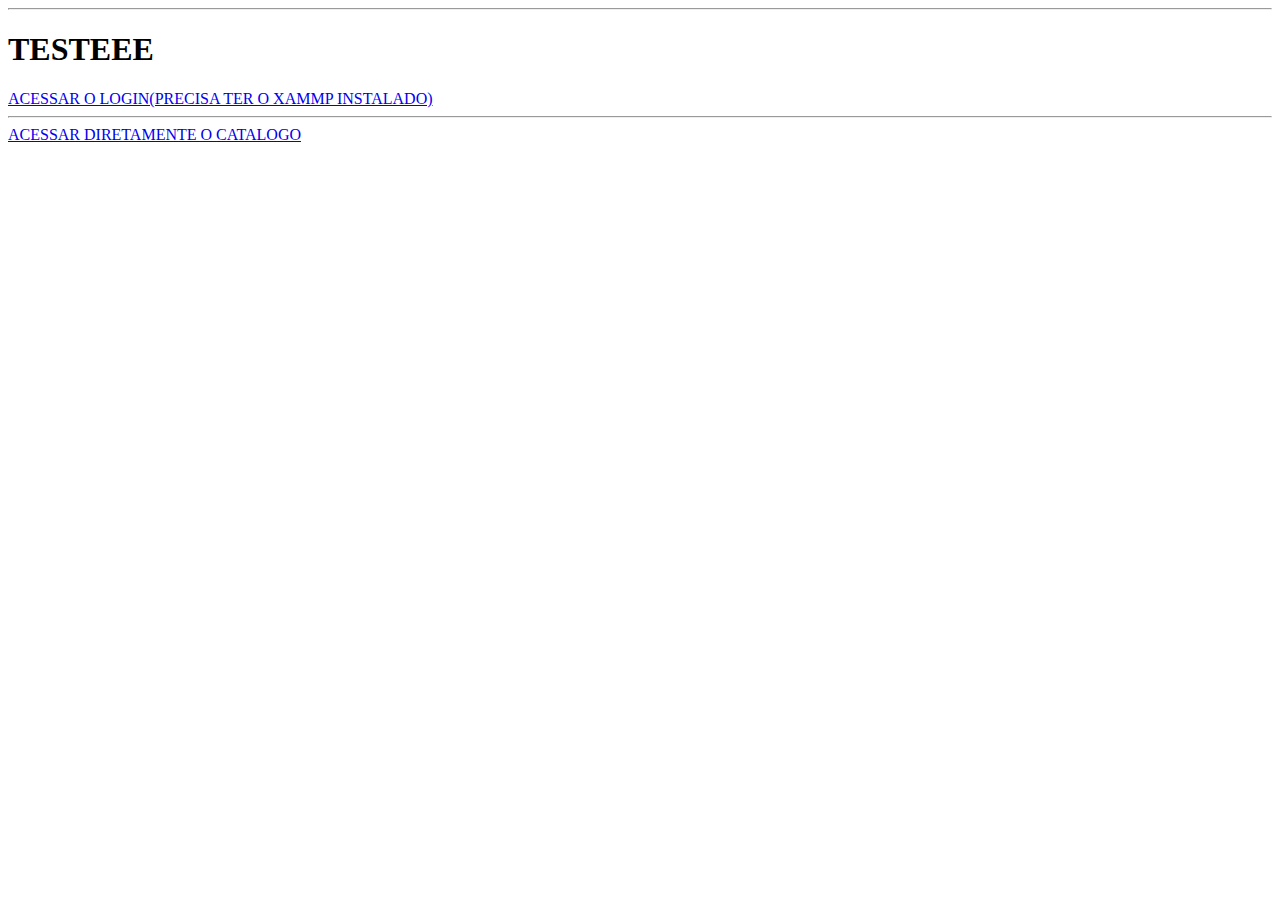
<file: index.html>
<!DOCTYPE html>
<html lang="pt-br">
<head>
    <meta charset="UTF-8">
    <meta name="viewport" content="width=device-width, initial-scale=1.0">
    <title>Menu</title>
</head>
<body>
    <hr>
    <h1>TESTEEE</h1>
<a href="index.php">ACESSAR O LOGIN(PRECISA TER O XAMMP INSTALADO)</a>
<hr>
<a href="html/catalogo.html"> ACESSAR DIRETAMENTE O CATALOGO</a>
</body>
</html>
</file>
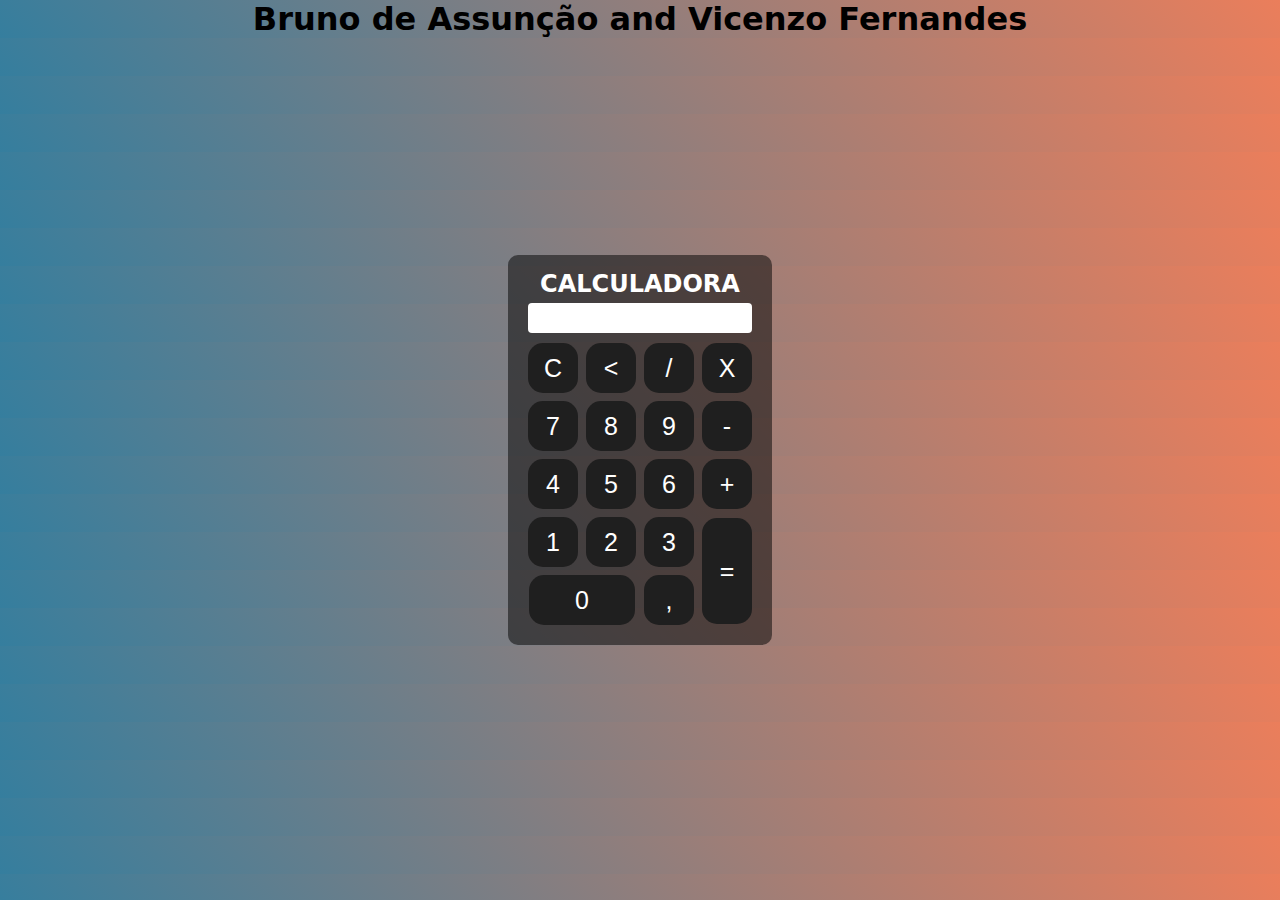
<file: calculadora.html>
<!DOCTYPE html>
<html lang="pt-br">
<head>
    <meta charset="UTF-8">
    <meta name="viewport" content="width=device-width, initial-scale=1.0">
    <title>Calculadora do Bruno</title>
    <link rel="stylesheet" href="style.css">
    <link rel="stylesheet" href="script.js">
    <script src="script.js"></script>
</head>
<body>
    <div class="fundo">
        <h1>Bruno de Assunção and Vicenzo Fernandes</h1>
       <!-- <h1>Isso é um teste pro git</h1> --> 
        <div class="calculadora">
            <h2>CALCULADORA</h2>
        <p id="result"></p>
        <table>
            <tr>
                <td><button class="btn" onclick="limpar()">C</button></td>
                <td><button class="btn" onclick="Volta()"><</button></td>
                <td><button class="btn" onclick="Insert('/')">/</button></td>
                <td><button class="btn" onclick="Insert('x')">X</button></td>
            </tr>
             <tr>
                <td><button class="btn" onclick="Insert('7')">7</button></td>
                <td><button class="btn" onclick="Insert('8')">8</button></td>
                <td><button class="btn" onclick="Insert('9')">9</button></td>
                <td><button class="btn" onclick="Insert('-')">-</button></td>
            </tr>
             <tr>
                <td><button class="btn" onclick="Insert('4')">4</button></td>
                <td><button class="btn" onclick="Insert('5')">5</button></td>
                <td><button class="btn" onclick="Insert('6')">6</button></td>
                <td><button class="btn" onclick="Insert('+')">+</button></td>
            </tr>
             <tr>
                <td><button class="btn" onclick="Insert('1')">1</button></td>
                <td><button class="btn" onclick="Insert('2')">2</button></td>
                <td ><button class="btn" onclick="Insert('3')">3</button></td>
                <td rowspan="2"><button  class="btn" style="height: 106px;" onclick="Calcular()">=</button></td>
            </tr>
             <tr>
                <td colspan="2"><button class="btn" style="width: 106px;" onclick="Insert('0')">0</button></td>
                <td ><button class="btn" onclick="Insert(',')">,</button></td>
            </tr>
        </table>
        </div>
    </div>
</body>
</html>
</file>
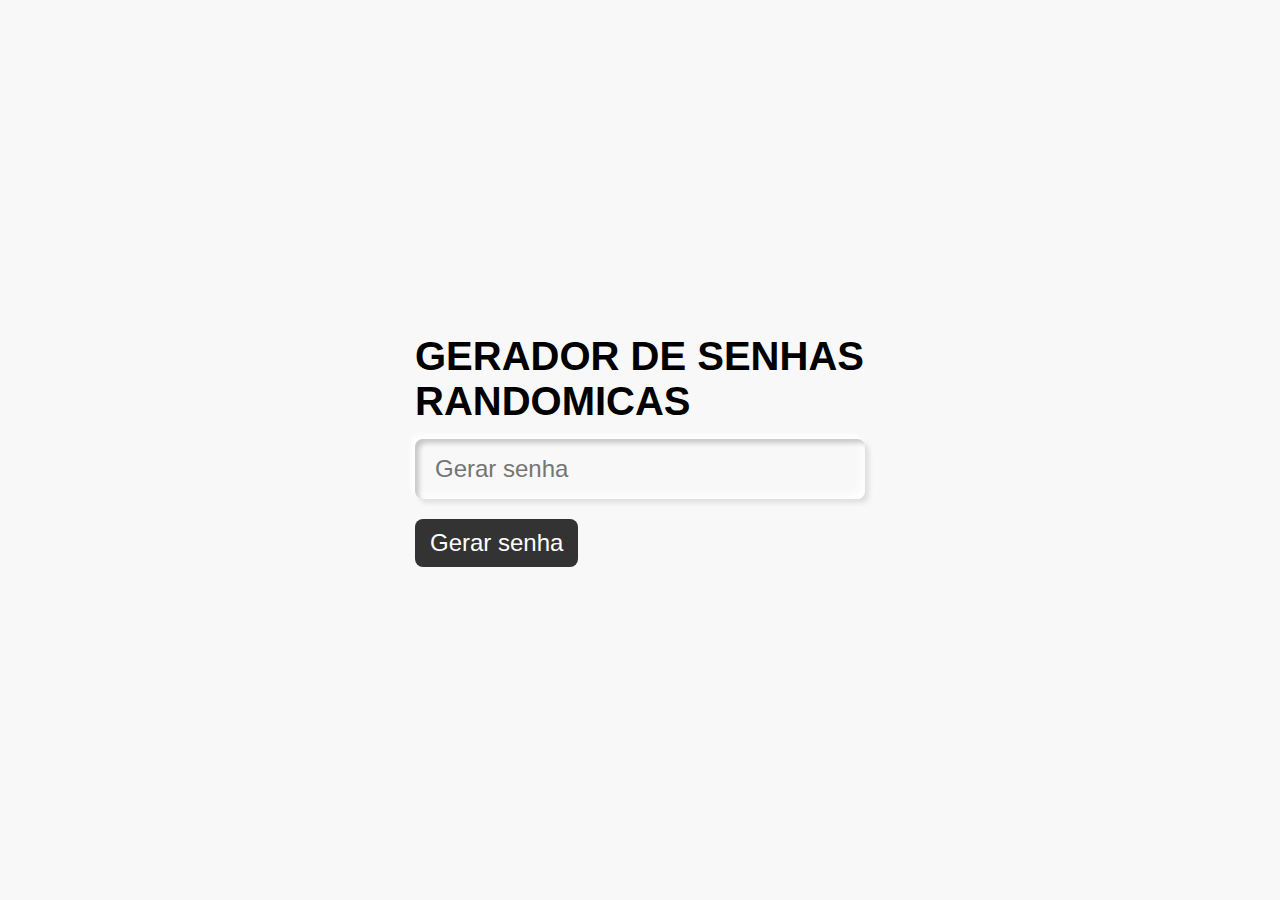
<file: flappy bird so de zoas/flap.html>
<!DOCTYPE html>
<html lang="en">
<head>
    <meta charset="UTF-8">
    <meta name="viewport" content="width=device-width, initial-scale=1.0">
    <title>flap</title>
    <link rel="stylesheet" href="flap.css">
</head>
<body>

  <div class="input-box">

    <h2>Gerador de senhas randomicas</h2>
    <input type="text" placeholder="Gerar senha" id="password" readonly="">
    <div id="btn" onclick="getPassword()">Gerar senha</div>
  </div>
    <!-- <header>
        <h1>Floppy Bird</h1>
        <div class="score-container">
          <div id="bestScore"></div>
          <div id="currentScore"></div>
        </div>
      </header>
    
      <canvas id="canvas" width="431" height="768"></canvas>
    --> <script src="flap.js"></script> 
</body>
</html>
</file>
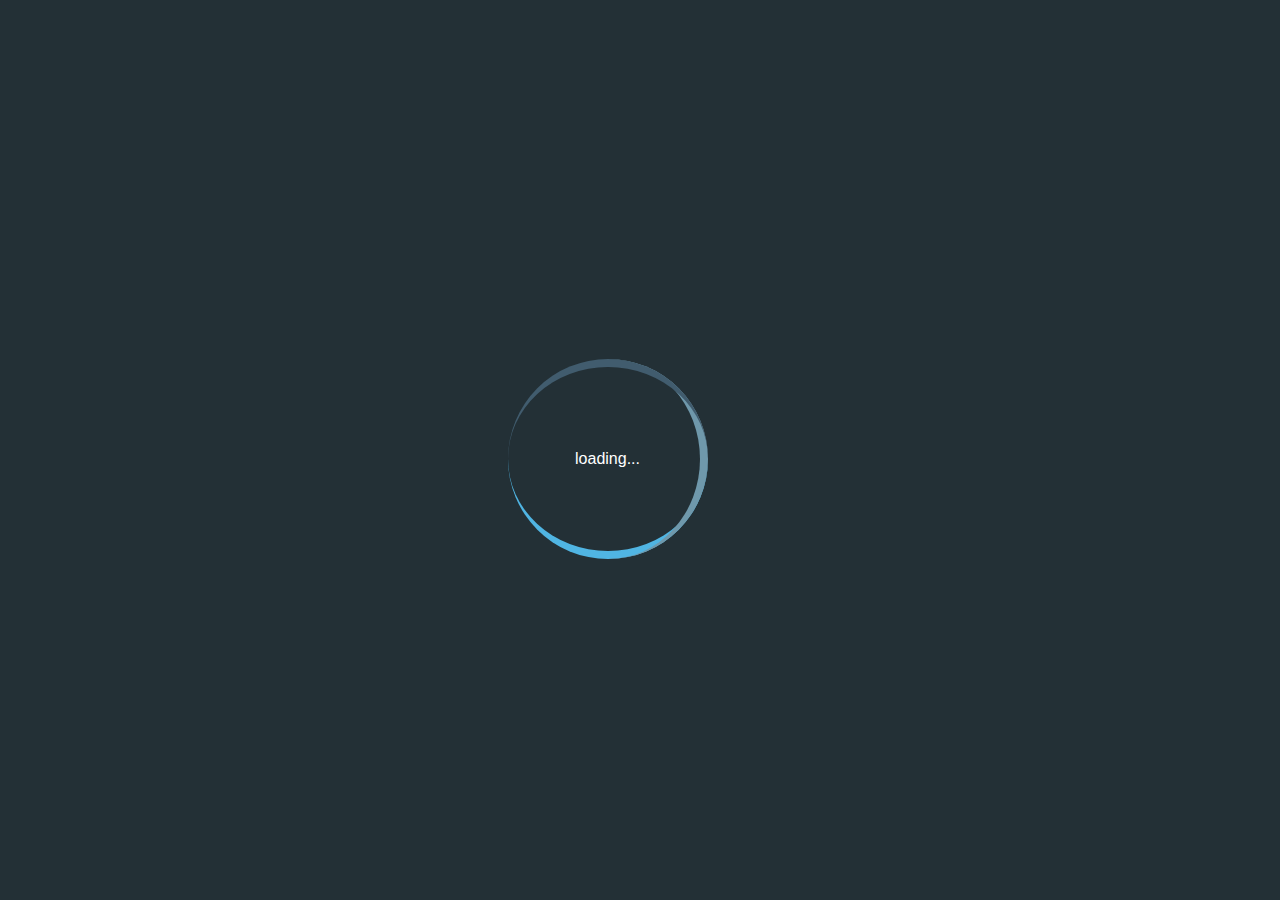
<file: html/bruno.html>
<!DOCTYPE html>
<html lang="pt-br">

<head>
    <meta charset="UTF-8">
    <meta name="viewport" content="width=device-width, initial-scale=1.0">
    <title>Currículo para Portifólio</title>
    <link rel="stylesheet" href="https://cdn.jsdelivr.net/npm/bootstrap-icons@1.10.5/font/bootstrap-icons.css">
    <link rel="stylesheet" href="../css/curriculo_bruno.css">
    <!-- o atributo defer serve para ele carregar o js dos do html -->
    <script src="../javascript/menu-bruno.js" defer></script>
</head>

<body onload="loading();">
    <div class="bloco">
        <div class="ring"></div>
        <div class="ring"></div>
        <div class="ring"></div>
        <span class="loading">loading...</span>
    </div>
    <section id="body">
       
        <header>

            <div class="interface">

                <div class="logo">
                    <a href="#"><img src="../imagens/leao-bonito.png"
                            style="height: 100px; width: 100px;" alt="logo para meu curriculo"></a>
                </div>

                <nav class="menu-desktop">
                    <ul>
                        <li><a href="#Objetivo">Objetivo</a></li>
                        <li><a href="#Habilidade & Competências">Habilidade & Competências</a></li>
                        <li><a href="#Experiência">Experiência</a></li>
                        <li><a href="#hobbys">hobbys</a></li>
                    </ul>

                </nav>



                <div class="btn-contato">
                    <a href="#Contato">
                        <button>Contato</button>
                    </a>
                </div>


                <div class="btn-abrir-menu" id="btn-menu">
                    <i class="bi bi-list"></i>
                </div>


                <div class="menu-mobile" id="menu-mobile">
                    <div class="btn-fechar">
                        <i class="bi bi-x"></i>
                    </div>

                    <nav>
                        <ul>
                            <li><a href="#Objetivo">Objetivo</a></li>
                            <li><a href="#Habilidade & Competências">Habilidade & Competências</a></li>
                            <li><a href="#Experiência">Experiência</a></li>
                            <li><a href="#hobbys">hobbys</a></li>
                            <li><a href="#Contato">Contato</a></li>
                        </ul>

                    </nav>

                </div>

                <div class="overlay-menu" id="overlay-menu">

                </div>

            </div>
        </header>

        <main>
            <section class="topo-do-site">
                <div class="interface">
                    <div class="flex">
                        <div class="txt_topo_site">

                            <h1 class="txt-animado" id="Objetivo">Foco para <span></span></h1>
                            <p>Sou uma pessoa que busca conhecimento e estar buscando experiências
                                que alimentam minham alma, e vejo que com a programação posso me explorar
                                desenvolvendo competências que vão e me fazem muito feliz, por isso eu busco
                                este lugar ao sol.
                            </p>
                            <div class="btn-contato">
                                <a href="#">
                                    <button>Entre em Contato</button>
                                </a>
                            </div>

                        </div>

                        <div class="img_topo_site">
                            <img src="../imagens/capa-do-gau.png" alt="imagem minha">
                        </div>

                    </div>
                </div>

            </section>

            <section class="especialidades">
                <div class="interface">
                    <h2 class="titulo" id="Habilidade & Competências">MINHAS <SPAn>ESPECIALIDADES.</SPAn></h2>
                    <div class="flex">
                        <div class="especialidades-box">
                            <i class="bi bi-code-slash"></i>
                            <h3>Website</h3>
                            <p>
                                Eu escolhi trabalhar com as tecnologias voltadas ao front-end, sendo elas:
                                HTML, CSS, javascript mas também tendo conhecimento e interesse em
                                MySQL e PHP.
                            </p>
                        </div>
                        <div class="especialidades-box">
                            <i class="bi bi-journal-minus"></i>
                            <h3>Criatividade</h3>
                            <p>Uma característica que considero latente em mim, pois me considero, porém
                                essa questão precisa-se criar um ambiente proprício para isso
                                venho me esforçado para manter inspirações no meu dia a dia.
                            </p>
                        </div>
                        <div class="especialidades-box">
                            <i class="bi bi-robot"></i>
                            <h3>IA</h3>
                            <p>Tenho mantido bastante atenção neste tópico nos últimos tempos, pois vejo
                                isso pode ser um grande porta de conhecimento e oportunidades para mim,
                                e gostaria de estar minhas habilidades também nesse ramo.
                            </p>
                        </div>
                        <div class="especialidades-box">
                            <i class="bi bi-alarm"></i>
                            <h3>Disciplina</h3>
                            <p>Tem se feito presente em minha vida uma rotina constante de estudos mesmo com
                                as dificuldade, e estar me fazendo disciplinado me faz melhor, Aprimorando minhas
                                competências para estar competitivo com os profissionais
                                do meu nível. </p>
                        </div>
                    </div>
                </div>

            </section>

            <section class="sobre">
                <div class="interface">
                    <div class="flex">
                        <div class="img-sobre">
                            <img src="..//imagens/Emicida-_Amarelo_-_É_Tudo_Pra_Ontem.jpg" alt="">
                        </div>
                        <div class="txt-sobre">
                            <h2>MUITO PRAZER, <SPan>SOU BRUNO DE ASSUNÇÃO</SPan> </h2>

                            <p>
                                Tenho 20 anos, residente da cidade de vitória no Espírito Santo.
                                Sou uma pessoa que adora conhecer coisas novas e ter novas perspectivas
                                de tudo na vida, sou dedicado naquilo que eu faço e tenho ambições para cumprir,
                                e buscar ser melhor está entre uma delas. Hoje me considero uma pessoa disciplinada
                                em muitas questões em minha vida, e isso me traz uma paz e uma confiança que pra mim são
                                indiscutivelmente importantes para o meu eu profissional.
                            </p>

                            <p>
                                Gostaria de ter a oportunidade de desenvolver minhas
                                habilidades e meus conhecimentos na área de TI,
                                contribuindo não somente no meu crescimento pessoal
                                e profissional, mas também no crescimento da empresa.
                                Venho praticado para a cada projeto aprimorar meus conhecimentos
                                e poder ser capaz de estar em grande projetos e com isso grandes desafios
                                e responsabilidades, porque isso que forma um grande profissional.
                            </p>

                            <div class="btn-social">
                                <a href="https://www.linkedin.com/in/bruno-de-assun%C3%A7%C3%A3o-671269224/"
                                    target="_blank">
                                    <button>
                                        <i class="bi bi-linkedin"></i>
                                    </button>
                                </a>
                                <a href="https://github.com/devBuruke" target="_blank">
                                    <button>
                                        <i class="bi bi-github"></i>
                                    </button>
                                </a>


                            </div>

                        </div>
                    </div>
                </div>
            </section>

            <section class="portifolio">
                <div class="interface">
                    <h2 class="titulo" id="Experiência">MEU <span>PORTIFÓLIO.</span></h2>
                    <div class="flex">
                        <div class="img-port" style="background-image: url(../imagens/templates-exemplo.jpg);">
                            <div class="overlay">
                                Projeto 1
                            </div>
                        </div>
                        <div class="img-port" style="background-image: url(../imagens/template-exemplo2.webp);">
                            <div class="overlay">
                                Projeto 2
                            </div>
                        </div>
                        <div class="img-port" style="background-image: url(../imagens/template-exemplo3.webp);">
                            <div class="overlay">
                                Projeto 3
                            </div>
                        </div>


                    </div>
                </div>
                </div>
            </section>

            <section class="formulario">
                <div class="interface">
                    <h2 class="titulo" id="Contato">FALA <span>COMIGO.</span></h2>

                    <form method="post" action="../php/contato.php">
                        <input name="nome" type="text" placeholder="Seu nome:" required>
                        <input name="email" type="text" placeholder="Seu e-mail:" required>
                        <input name="cel" type="text" placeholder="Seu Celular:">
                        <textarea name="msg" id="" placeholder="Sua Mensagem" required></textarea>
                        <div class="btn-enviar"><input type="submit" value="ENVIAR"></div>
                    </form>

                </div>
            </section>

        </main>


        <Footer>
            <div class="interface">
                <div class="line-footer">
                    <div class="flex">
                        <div class="logo-footer">
                            <img src="../imagens/leao-bonito.png" style="height: 100px; width: 100px;"
                                alt="logo para meu curriculo">
                        </div>
                        <div class="btn-social">
                            <div class="btn-social">
                                <a href="https://www.linkedin.com/in/bruno-de-assun%C3%A7%C3%A3o-671269224/"
                                    target="_blank">
                                    <button>
                                        <i class="bi bi-linkedin"></i>
                                    </button>
                                </a>
                                <a href="https://github.com/devBuruke" target="_blank">
                                    <button>
                                        <i class="bi bi-github"></i>
                                    </button>
                                </a>

                            </div>
                        </div>
                    </div>
                </div>

                <div class="line-footer borda">
                    <p>
                        <i class="bi bi-envelope-at-fill"></i><a
                            href="mailto:brunodeassuncao03@hotmail.com">brunodeassuncao03@hotmail.com</a>
                    </p>
                </div>
            </div>
        </Footer>

    </section>

</body>

</html>
</file>
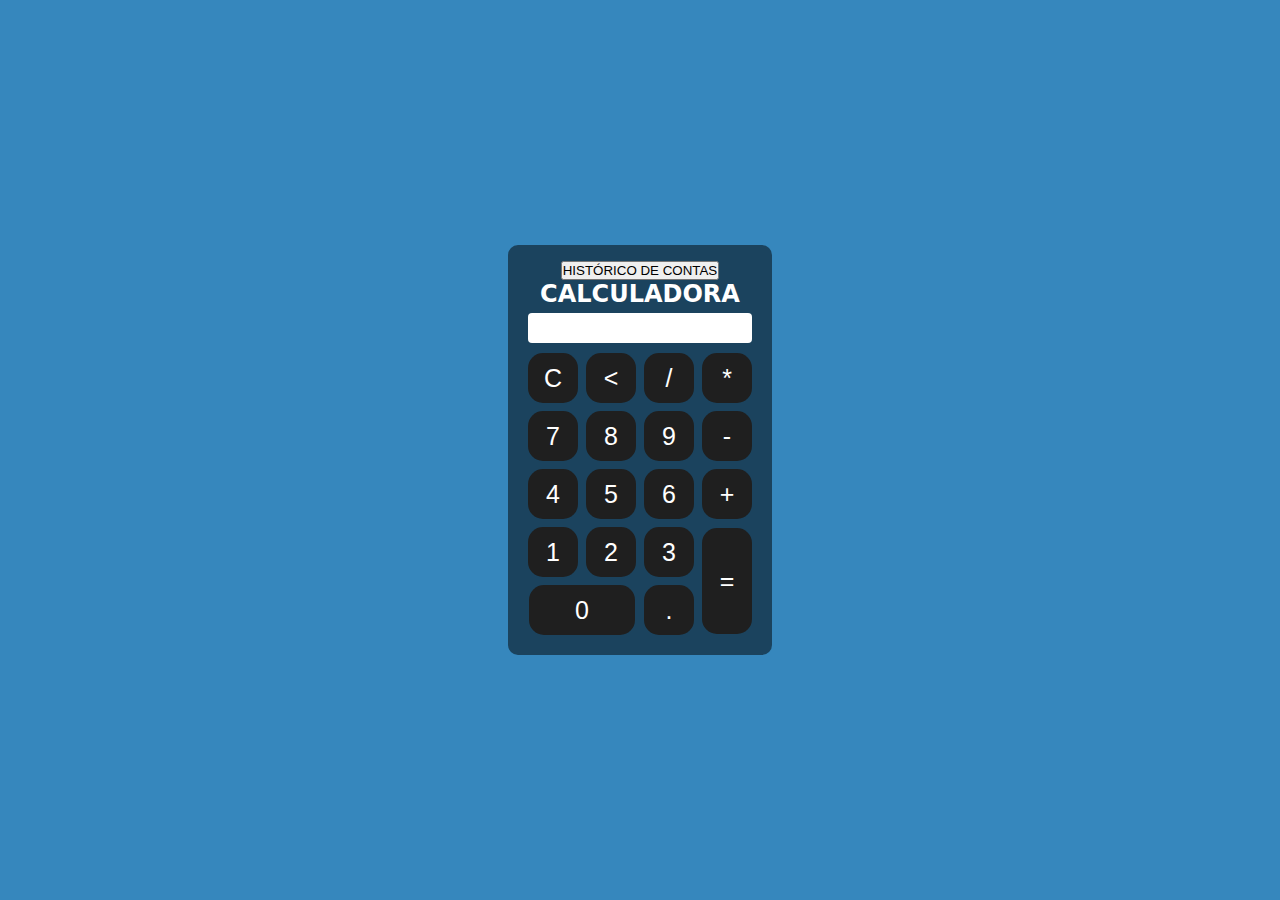
<file: html/calculadora.html>
<!DOCTYPE html>
<html lang="pt-br">
<head>
    <meta charset="UTF-8">
    <meta name="viewport" content="width=device-width, initial-scale=1.0">
    <title>Calculadora do Bruno</title>
    <link rel="stylesheet" href="../css/style.css">
    <link rel="icon" href="../imagens/calculadora.ico">
    <link rel="stylesheet" href="../javascript/script.js">
</head>
<body>
    <div class="fundo">
        <!-- <h1>Bruno de Assunção and Vicenzo Fernandes</h1> -->
       <!-- <h1>Isso é um teste pro git</h1> --> 
        <div class="calculadora">
            <button onclick="Historico()">HISTÓRICO DE CONTAS</button>
            <h2>CALCULADORA</h2>
        <p id="result"></p>
        <table>
            <tr>
                <td><button class="btn" onclick="limpar()">C</button></td>
                <td><button class="btn" onclick="Volta()"><</button></td>
                <td><button class="btn" onclick="Insert('/')">/</button></td>
                <td><button class="btn" onclick="Insert('*')">*</button></td>
            </tr>
             <tr>
                <td><button class="btn" onclick="Insert('7')">7</button></td>
                <td><button class="btn" onclick="Insert('8')">8</button></td>
                <td><button class="btn" onclick="Insert('9')">9</button></td>
                <td><button class="btn" onclick="Insert('-')">-</button></td>
            </tr>
             <tr>
                <td><button class="btn" onclick="Insert('4')">4</button></td>
                <td><button class="btn" onclick="Insert('5')">5</button></td>
                <td><button class="btn" onclick="Insert('6')">6</button></td>
                <td><button class="btn" onclick="Insert('+')">+</button></td>
            </tr>
             <tr>
                <td><button class="btn" onclick="Insert('1')">1</button></td>
                <td><button class="btn" onclick="Insert('2')">2</button></td>
                <td ><button class="btn" onclick="Insert('3')">3</button></td>
                <td rowspan="2"><button  class="btn" style="height: 106px;" onclick="Calcular()" onblur="Historico()">=</button></td>
            </tr>
             <tr>
                <td colspan="2"><button class="btn" style="width: 106px;" onclick="Insert('0')">0</button></td>
                <td ><button class="btn" onclick="Insert('.')">.</button></td>
            </tr>
        </table>
        </div>
        <p id="contas">
            
        </p>
    </div>



<!-- <div class="myCard">
    <div class="innerCard">
        <div class="frontSide">
            <p class="title">HISTÓRICO</p>

        </div>
        <div class="backSide">
            <p class="title">BACK SIDE</p>
        </div>
    </div>
</div> -->


  
    
    <script src="../javascript/script.js"></script>

</body>
</html>
</file>
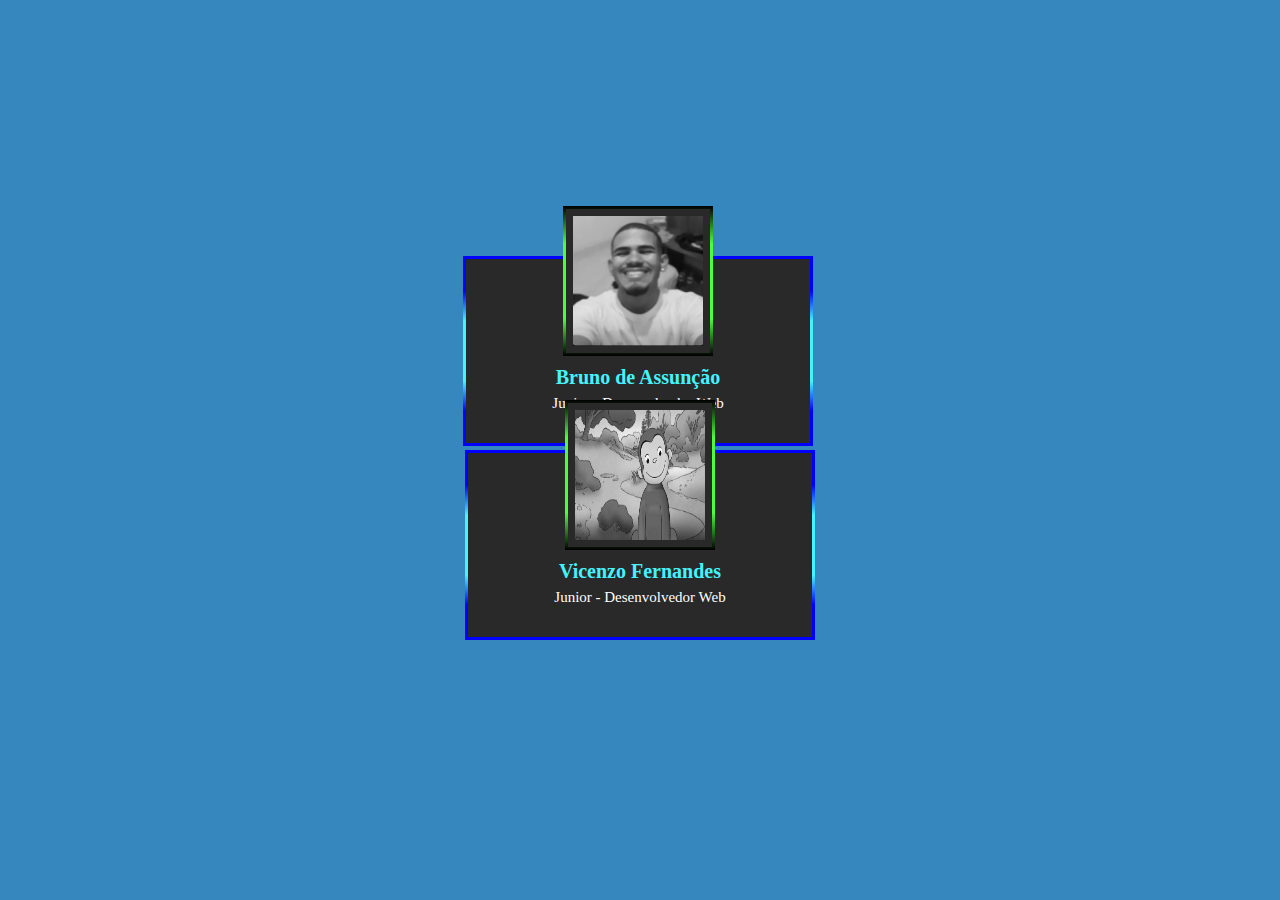
<file: html/catalogo.html>
<!DOCTYPE html>
<html lang="pt-br">

<head>
  <title>Catálogo</title>
  <link rel="stylesheet" href="../css/catalogo.css">
  <meta charset="utf-8">
  <link rel="icon" href="../imagens/icons8-moleskine-50.png">
</head>

<body>


  <div class="container">

<!-- 
    <a href="../html/vicenzo.html">
      <button class="btn-perfil">Vicenzo</button>
    </a>

    <a href="../html/bruno.html">
      <button class="btn-perfil">Bruno</button>
    </a>

    <a href="../html/calculadora.html">
      <button class="btn-perfil">Calculadora</button>
    </a> -->

    
    <div class="card">
      <div class="lines"></div>
      <div class="img-catag">
        <img src="../imagens/Bruno-lindo.jpg" alt="Minha foto">
      </div>
      <div class="descricao">
        <div class="detalhes">
          <h2>Bruno de Assunção <br><span>Junior - Desenvolvedor Web</span></h2>
          <div class="data">
            <h3>3<br><span>Projetos</span></h3>
            <h3>20<br><span>Idade</span></h3>
            <h3>0<br><span>Experiência Comprovada</span></h3>
          </div>
          <div class="acoes">
            <a href="https://github.com/devBuruke" target="_blank">
            <button>Git Hub</button>
            </a>
            <a href="../html/bruno.html">
            <button>Perfil</button>
          </a>
          </div>
        </div>
      </div>
    </div>


    <div class="espaco"></div>
<!-- Vicenzo -->

    <div class="card">
      <div class="lines"></div>
      <div class="img-catag">
        <img src="../imagens/george.jpg" alt="Minha foto">
      </div>
      <div class="descricao">
        <div class="detalhes">
          <h2>Vicenzo Fernandes <br><span>Junior - Desenvolvedor Web</span></h2>
          <div class="data">
            <h3>342 <br><span>Postagens</span></h3>
            <h3>150K <br><span>Seguidores</span></h3>
            <h3>285 <br><span>Seguindo</span></h3>
          </div>
          <div class="acoes">
            <a href="" target="_blank">
              <button>Git Hub</button>
              </a>
              <a href="">
              <button>Perfil</button>
            </a>
          </div>
        </div>
      </div>
    </div>

    <!-- <a href="">
        <button class="spotify">spotify</button>
      </a> -->

  </div>




</body>

</html>
</file>
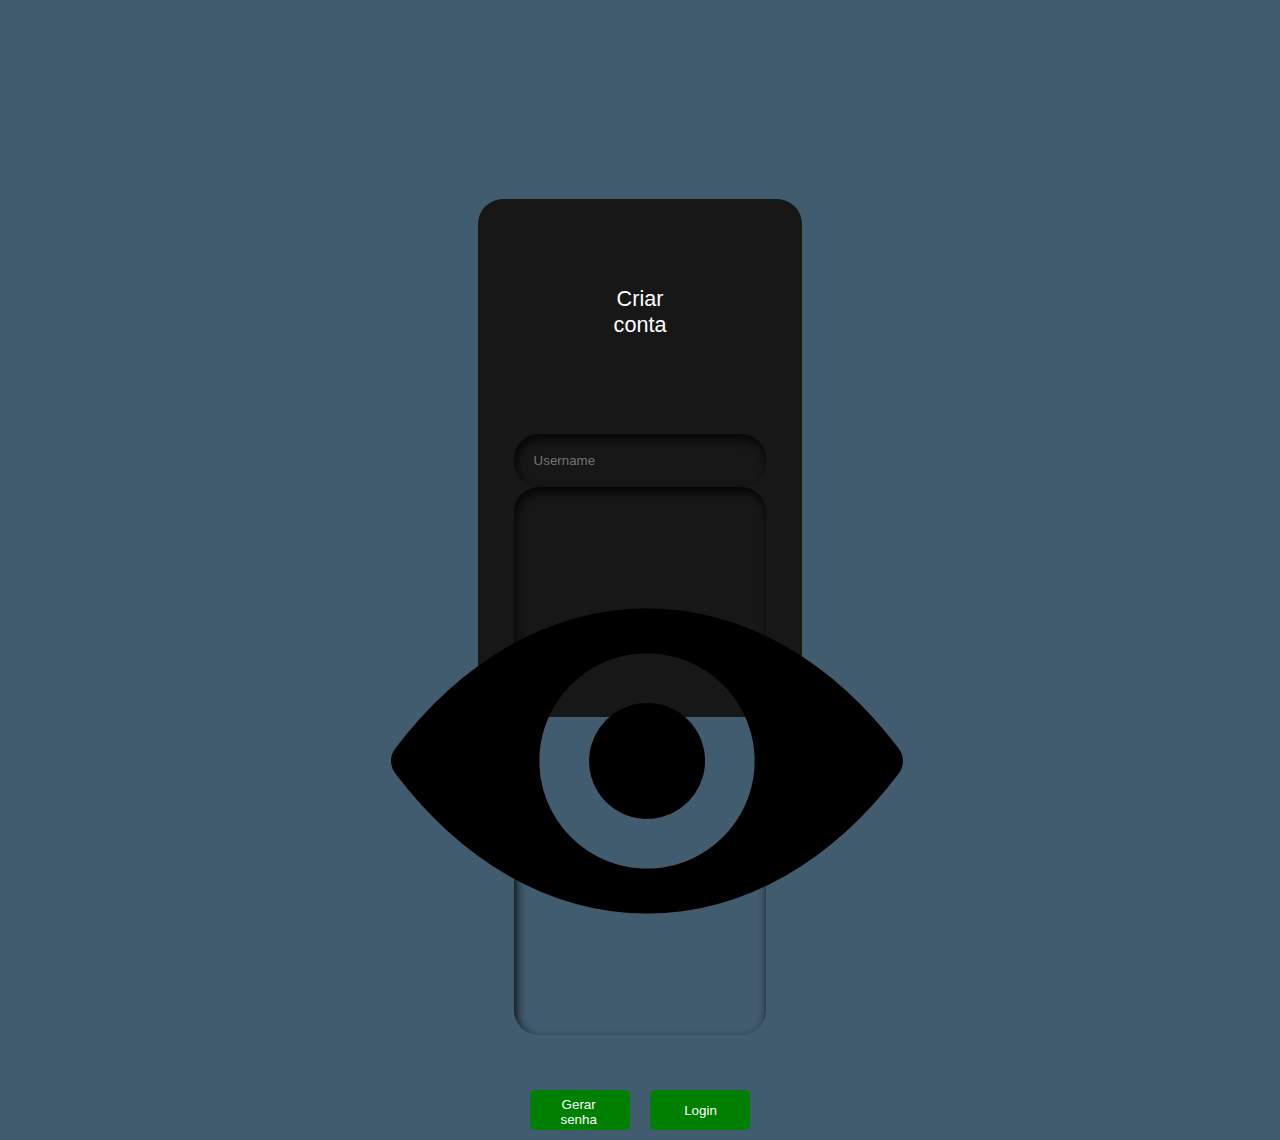
<file: html/criar_login.html>
<!DOCTYPE html>
<html lang="pt-br">
   <head>
      <title>Criar Conta</title>
      <meta charset="utf-8">
      <meta name="viewport" content="width=device-width, initial-scale=1.0">
      <link rel="stylesheet" href="../css/criar_login.css">
      <link rel="icon" href="../imagens/icons8-login-50.png">
   </head>
   <body>

      <div class="form">
         <p id="heading">Criar conta</p>
         <form method="POST" action="../php/processo_cliente.php" enctype="multipart/form-data">
            <input type="hidden" name="type" value="register" required>    
            <div class="field">
               <input autocomplete="off" placeholder="Username" id="login" name="login" class="input-field" type="text" id="" required>
            </div>

            <div class="field">
               <input placeholder="Password"  id="senha" name="senha" class="input-field" type="password" required minlength="6">
               <img src="../imagens/eye.png" class="icon" id="eyeSvg" onclick="eyeClick()" >  
            </div>

            <div class="btn">
               <button id="btn_pass" class="button1" onclick="getPassword()"> Gerar senha</button>
               <a href="../html/catalogo.html">
                  <button type="submit" class="button2">&nbsp;&nbsp;&nbsp;&nbsp;&nbsp;&nbsp;Login&nbsp;&nbsp;&nbsp;&nbsp;&nbsp;&nbsp;</button>
               </a>
            </div>
            
         </form>
      </div>




      <script src="../javascript/criar_conta.js"></script>
   </body>
</html>
</file>
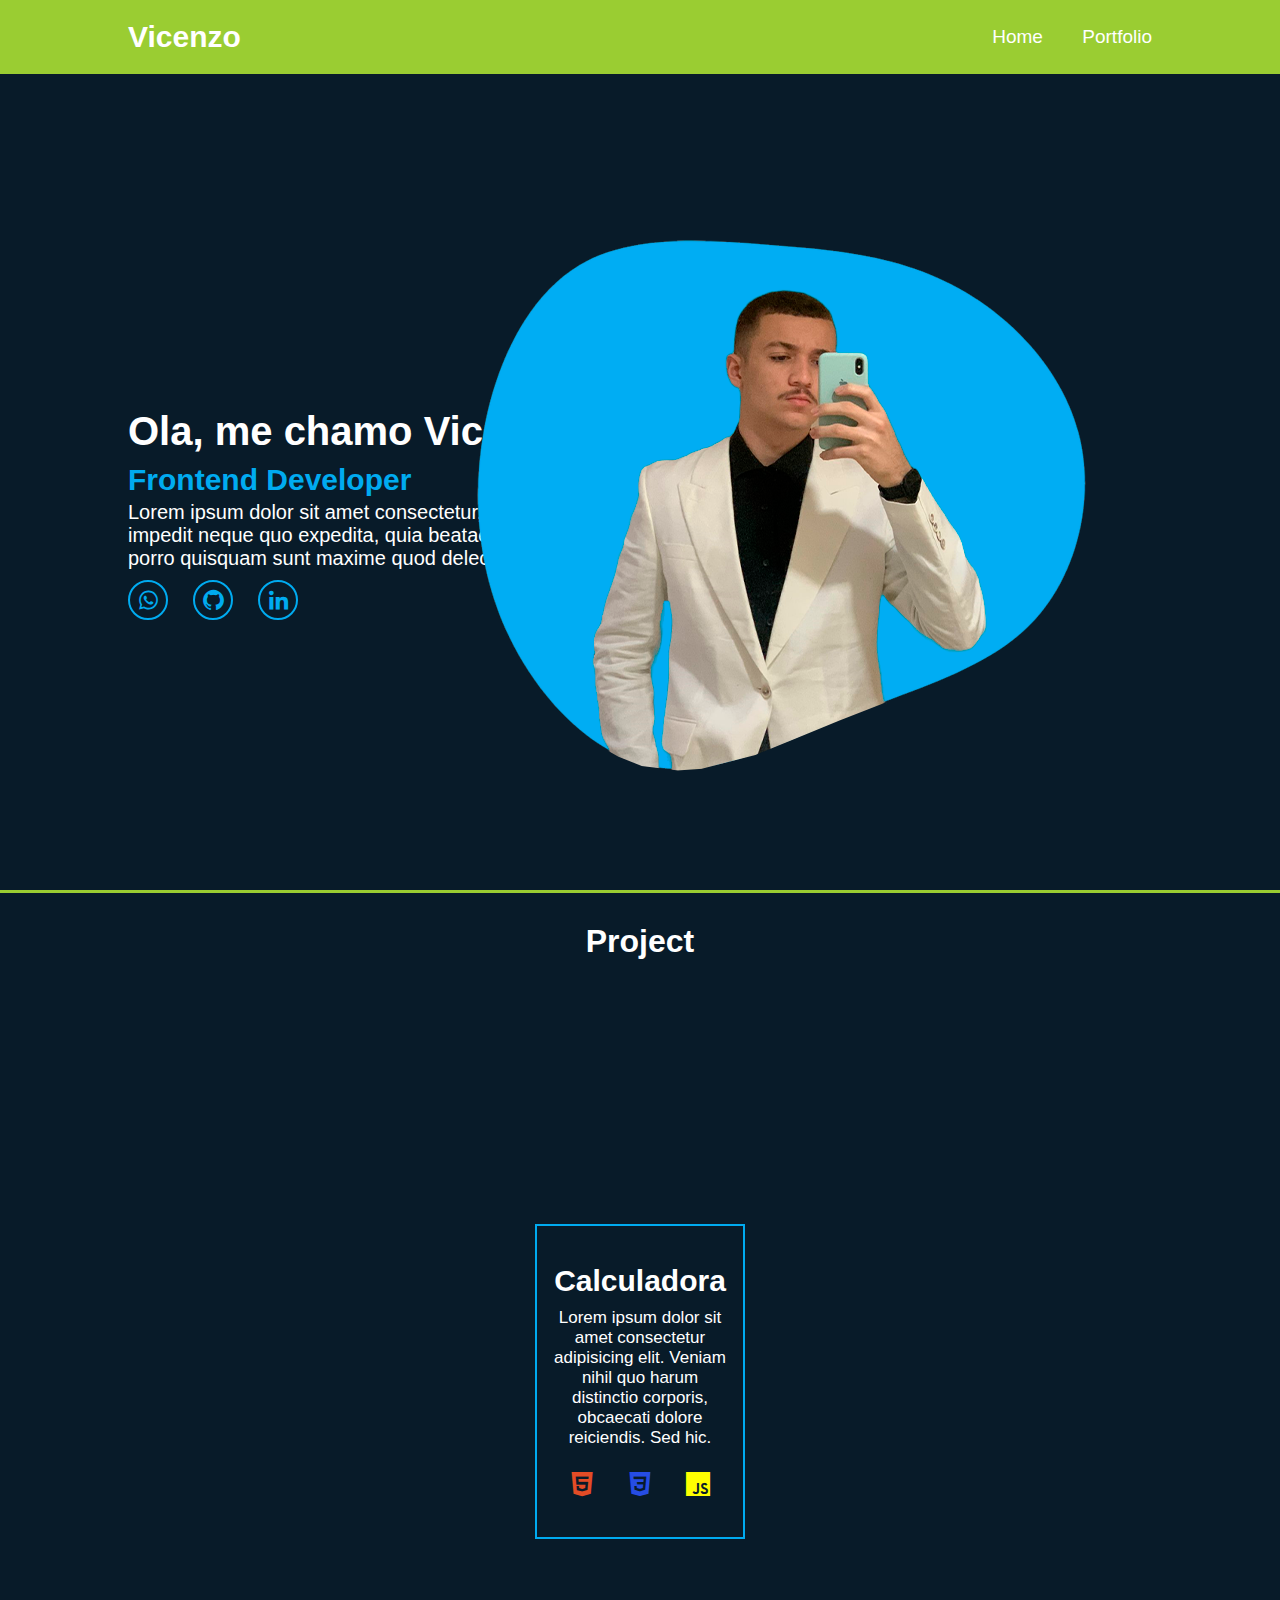
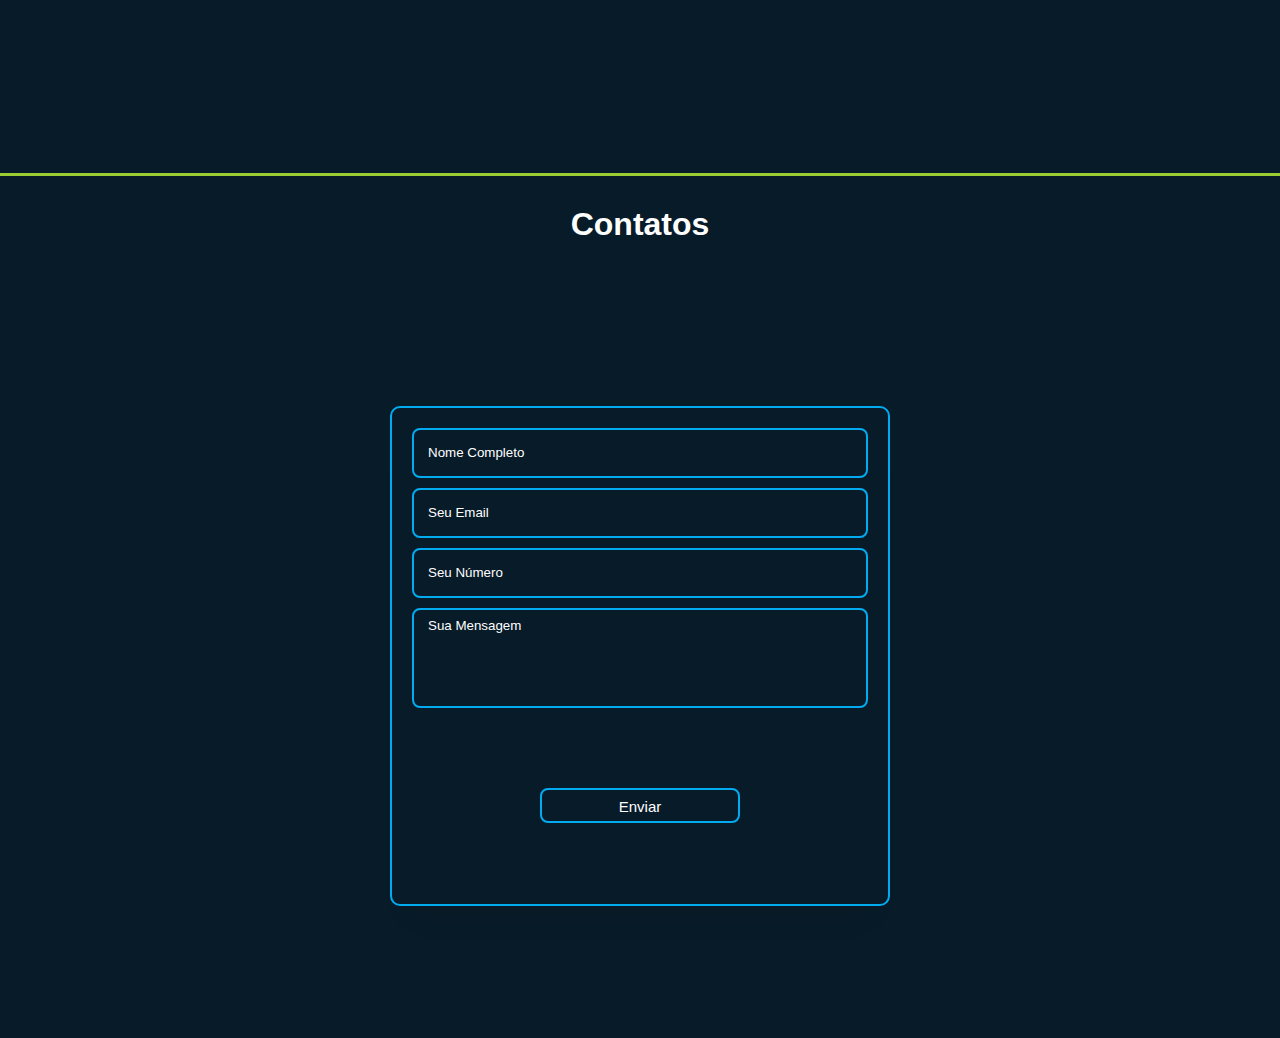
<file: html/vicenzo.html>
<!DOCTYPE html>
<html lang="en">
<head>
    <meta charset="UTF-8">
    <link rel="stylesheet" href="../css/vicenzo.css">
    <meta http-equiv="X-UA-Compatible" content="IE=edge">
    <meta name="viewport" content="width=device-width, initial-scale=1.0">
    <link rel="icon" href="../imagens/favicon-16x16 verde.png">
    <link href='https://unpkg.com/boxicons@2.1.4/css/boxicons.min.css' rel='stylesheet'>
    <link href="https://fonts.cdnfonts.com/css/creatinin" rel="stylesheet">
    
    <title>Vicenzo</title>

</head>
<body>
    <div class="quadrado">

    <header>
        <a href="vicenzo.html" class="logo">Vicenzo</a>

        <nav class="navbar">
            <a href="../html/vicenzo.html" class="homer">Home</a>
            <a href="../html/portfolio.html" id="port">Portfolio</a> 
        </nav>
    </header>

    <section class="home">
        <div class="home-content">
            <H1 class="vicenzo"> Ola, me chamo Vicenzo</H1> 
            <h2> Frontend Developer</h2> 
            <p>Lorem ipsum dolor sit amet consectetur, adipisicing elit. Mollitia impedit neque quo expedita, quia beatae odit error sit corporis porro quisquam sunt maxime quod delectus eius id quam optio sint.</p>


            <div class="home-sci">
                <a href="https://wa.me/5527981323875" target="_blank"><i class='bx bxl-whatsapp'></i></a>
                <a href="https://github.com/vicenzofr" target="_blank"><i class='bx bxl-github' ></i></a>
                <a href="https://www.linkedin.com/in/vicenzo-fernandes-506775278/" target="_blank"><i class='bx bxl-linkedin' ></i></a>
            </div>  

            <div class="home-perfil">
                <img src="../imagens/perfil.png" alt="  ">
            </div>
        </div>
    </section>
    </div>


        <div class="linha">
        </div>


        <h1 id="works">Project</h1>

        
    <div class="center">    

        <div class="calculadora">
                <a href="../html/calculadora.html">
                    <button class="botao"> 
                        <h2> Calculadora</h2>
                        <p>Lorem ipsum dolor sit amet consectetur adipisicing elit. Veniam nihil quo harum distinctio corporis, obcaecati dolore reiciendis. Sed hic.</p>
                        <i class='bx bxl-html5' id="html"></i>
                        <i class='bx bxl-css3' id="css" ></i>
                        <i class='bx bxl-javascript' id="java"></i>
                    </button>    
                </a> 
        </div>
       
     </div>


        <div class="linha">
        </div>


        <h1 id="contatos">Contatos</h1>
        

    <div class="main-container">
        <form class="form">
            <input type="text" placeholder="Nome Completo" class="input" required="">
            <input type="text" placeholder="Seu Email" class="input" required="">
            <input class="input" placeholder="Seu Número" type="tel" required="" >
            <textarea placeholder="Sua Mensagem"></textarea>
             
            <button>Enviar</button>
        </form>
    </div>
        

</body>
</html>
</file>
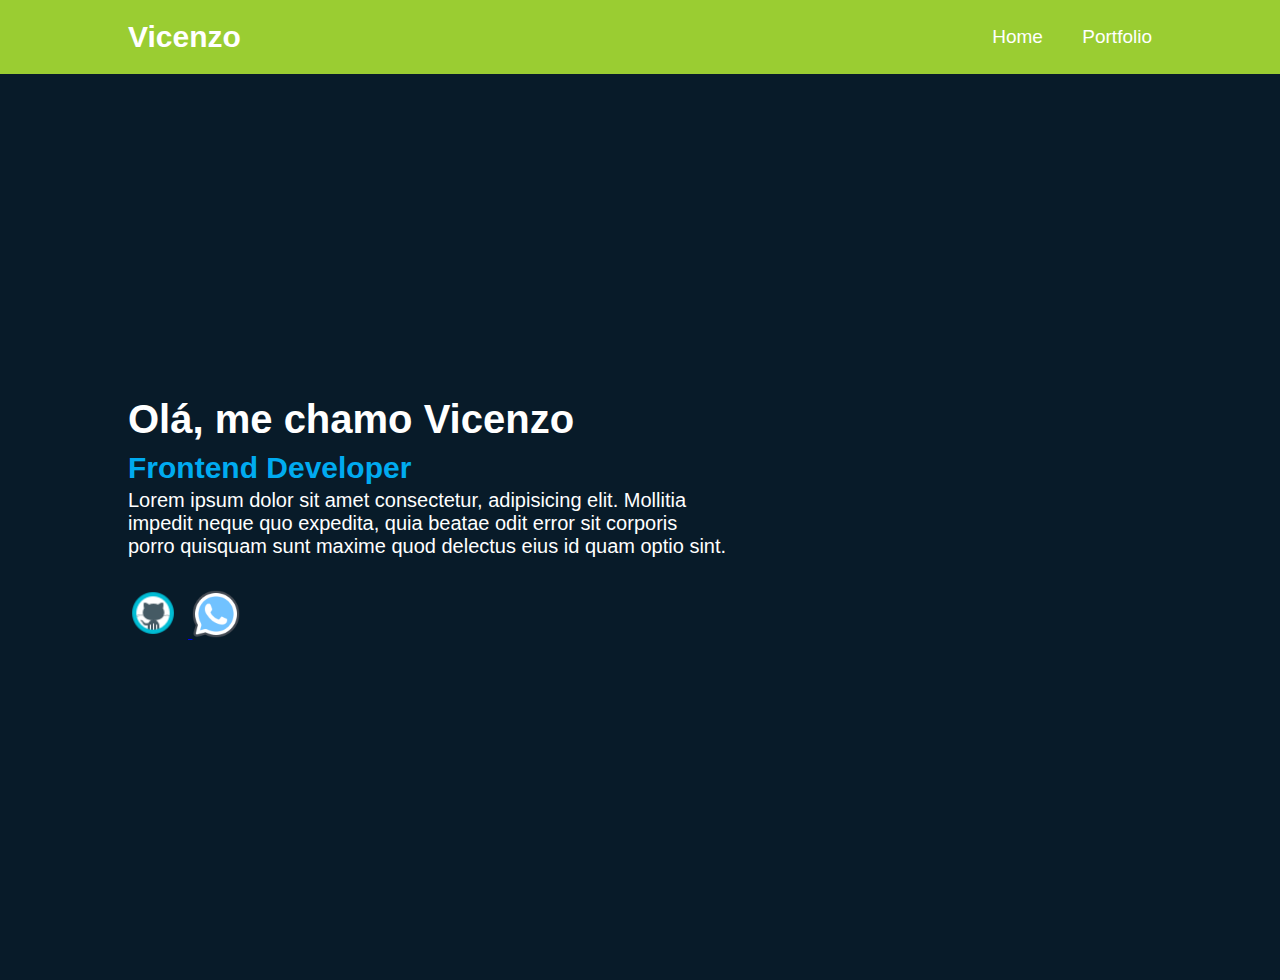
<file: vicenzo/vicenzo.html>
<!DOCTYPE html>
<html lang="en">
<head>
    <meta charset="UTF-8">
    <link rel="stylesheet" href="vicenzo.css">
    <meta http-equiv="X-UA-Compatible" content="IE=edge">
    <meta name="viewport" content="width=device-width, initial-scale=1.0">
    <link rel="icon" href="../imagens/icons8-person-80.png">

    <title>Vicenzo</title>
</head>
<body>
    <div class="quadrado">

    <header>
        <a href="vicenzo.html" class="logo">Vicenzo</a>

        <nav class="navbar">
            <a href="vicenzo.html">Home</a>
            <!-- <a href="#">Services</a> -->
            <a href="portfolio.html">Portfolio</a> 
        </nav>
    </header>

    <section class="home">
        <div class="home-content">
            <H1 class="vicenzo"> Olá, me chamo Vicenzo</H1>
            <h2> Frontend Developer</h2>
            <p>Lorem ipsum dolor sit amet consectetur, adipisicing elit. Mollitia impedit neque quo expedita, quia beatae odit error sit corporis porro quisquam sunt maxime quod delectus eius id quam optio sint.</p>

                <div class="home-icon">
                    <a href="https://github.com/vicenzofr" target="_blank">
                        <img src="../imagens/icons8-github-48.png" alt="" class="github">    
                    </a>
                    <a href="https://wa.me/5527981323875" target="_blank">
                        <img src="../imagens/icons8-whatsapp-64.png" alt="" class="zap">
                    </a>
                </div>
            
<!-- COLOCAR MINHA IMAGEM AQUI -->

        </div>
    </section>

    </div>
</body>
</html>
</file>
<file: style.css>
*{
    margin: 0;
    padding:0;
}
body{
    background-image: linear-gradient(45deg,#357E9E, #EB7E5B);
    color:rgb(0, 0, 0);
    font-family: system-ui, -apple-system, BlinkMacSystemFont, 'Segoe UI', Roboto, Oxygen, Ubuntu, Cantarell, 'Open Sans', 'Helvetica Neue', sans-serif;
    text-align: center;

}

.calculadora{
    position: absolute;
    background-color: rgba(0, 0,0,0.5);
    top: 50%;
    left: 50%;
    transform: translate(-50%,-50%);
    border-radius: 10px;
    padding: 15px;
    color: #ffffff;
}
.btn{
    width: 50px;
    height: 50px;
    font-size: 25px;
    cursor: pointer;
    margin: 3px;
    background-color: rgb(31,31,31);
    border: none;
    color: #fff;
    border-radius: 15px;
}
.btn:hover{
    background-color: black;
}
#result{
    width: 224px;
    background-color: #fff;
    height: 30px;
    margin: 5px;
    font-size: 25px;
    color:cadetblue;
    text-align: right;
    border-radius: 4px;
}
</file>
<file: flappy bird so de zoas/flap.css>
/* @import url('https://fonts.googleapis.com/css2?family=Press+Start+2P&display=swap');

body {
  margin: 0;
  text-align: center;
  font-family: 'Press Start 2P', cursive;
  user-select: none;
}
header {
  margin: 0 auto;
  width: 431px;
}
h1 {
  background: url("https://i.ibb.co/Q9yv5Jk/flappy-bird-set.png") 0% 340px;
  padding: 1.2rem 0;
  margin: 0;
}
.score-container {
  display: flex;
  justify-content: space-between;
  padding: 8px 6px;
  background: #5EE270;
} */

* {
  margin: 0;
  padding: 0;
  box-sizing: border-box;
  user-select: none;
  /*não permite selecionar o texto ao dar dois cliques */
}

body {
  font-family: Arial, Helvetica, sans-serif;
  display: flex;
  justify-content: center;
  align-items: center;
  height: 100vh;
  background-color: #f8f8f8;
}

.input-box {
  width: 450px;
}

.input-box h2 {
  font-size: 2.5rem;
  text-transform: uppercase;
}

.input-box input {
  position: relative;
  height: 60px;
  width: 100%;
  background: transparent;
  border: none;
  border-radius: 8px;
  color: #333;
  margin: 15px 0 20px;
  outline: none;
  font-size: 24px;
  padding: 0 20px;
  letter-spacing: 2px;
  box-shadow: -4px -4px 5px rgba(255, 255, 255, 1),
    inset 4px 4px 5px rgba(0, 0, 0, 0.2),
    inset -4px -4px 10px rgba(255, 255, 255, 1),
    4px 4px 5px rgba(0, 0, 0, 0.1);
}

.input-box input::placeholder {
  letter-spacing: 0;
}

.input-box #btn {
  position: relative;
  background: #333;
  color: #fff;
  cursor: pointer;
  font-size: 24px;
  display: inline-block;
  padding: 10px 15px;
  border-radius: 8px;
}

.input-box #btn:active {
  background: #9c27b0;
}
</file>
<file: css/curriculo_bruno.css>
* {
    margin: 0;
    padding: 0;
    box-sizing: border-box;
}

html {
    scroll-behavior: smooth;
    /* esse atributo simplesmente é sensacional,
    ele faz a rolagem de ancoragem do site ficar suave */
}

.flex {
    display: flex;
}

#body {
    display: none;
}

body {

    font-family: 'Segoe UI', Tahoma, Geneva, Verdana, sans-serif;
    background-color:
        #233036;
    height: 100vh;
}

.titulo {
    background-color: #6F98AB;
    color: white;
    font-family: Impact, Haettenschweiler, 'Arial Narrow Bold', sans-serif;
    font-size: 38px;
    text-align: center;
}

.titulo span {
    color: #50B5E3;
}

.interface {
    max-width: 1400px;
    margin: 0 auto;
}

header {
    padding: 25px;
    background-color: #214B5E;
    box-shadow: 0 0 15px 10px #515b64;
}

header>.interface {
    display: flex;
    align-items: center;
    justify-content: space-between;
}

header a {
    color: #6F98AB;
    text-decoration: none;
    display: inline-block;
    transition: .2s;
}

header nav.menu-desktop a:hover {
    color: #90C5DE;
    transform: scale(1.05);
    transition: .2s;
}


header nav.menu-desktop ul {
    list-style-type: none;
}

header nav.menu-desktop ul li {
    display: inline-block;
    padding: 0 40px;
}

.btn-contato button {
    padding: 10px 40px;
    font-size: 18px;
    font-weight: 600;
    background-color: #50B5E3;
    border: none;
    border-radius: 30px;
    cursor: pointer;
    transition: .2s;
}

button:hover {
    transform: scale(1.05);
    box-shadow: 0px 0px 8px #6d6767;
}

a {
    text-decoration: none;
    font-size: 25px;
    color: #50B5E3;
}


a:hover,
form .btn-enviar input:hover {
    transform: scale(1.05);
    transition: .3s;
}

section.topo-do-site {
    padding: 40px 4%;
}

section.topo-do-site .flex {
    align-items: center;
    justify-content: center;
    gap: 90px;
    margin-top: 100px;
}

.topo-do-site h1 {
    color: #fff;
    font-size: 38px;
    line-height: 40px;
}

.topo-do-site .txt_topo_site h1 span {
    color: #90C5DE;
}

.topo-do-site .txt_topo_site p,
.txt-sobre p {
    background-color: #3685BA;
    padding: 25px 4%;
    border-radius: 15px;
    margin: 30px 0;
}

.topo-do-site .img_topo_site img {
    position: relative;
    animation: Flutuar 2s ease-in-out infinite alternate;
}

@keyframes Flutuar {
    0% {
        top: 0;
    }

    100% {
        top: 20px;
    }
}


section .especialidades {
    padding: 40px 4%;
}

section.especialidades .flex {
    margin-top: 60px;
    margin-bottom: 150px;
    gap: 60px;
}

.especialidades .especialidades-box {
    color: #fff;
    margin: 5px;
    padding: 45px;
    background-color: #214B5E;
    width: 300px;
overflow: hidden;
    margin-top: 20px;
    border-radius: 20px;
    transition: .3s;

}

.especialidades .especialidades-box i {
    font-size: 30px;
    color: #50B5E3;
}
.especialidades .especialidades-box:hover i {
color: #415C6E;
}
.especialidades .especialidades-box:hover {
    transform: scale(1.02);
    color: #000000;
    box-shadow: 0 0 8px #6F98AB;
    background-color: #415C6E;
}

.especialidades .especialidades-box::before {
    content: "";
    position: absolute;
    top: -75px;
    left: -45px;
    z-index: -1;
    background-color: #50B5E3;
    border-radius: 50%;
    width: 160px;
    height: 160px;
    transition: .6s;
}

.especialidades .especialidades-box:hover::before {
    transform: scale(6);
}


.especialidades .especialidades-box h3 {
    font-size: 28px;
    margin: 15px 0;
}

section .sobre {
    padding: 90px 4%;
}

section.sobre .flex {
    margin-top: 100px;
    align-items: center;
    gap: 60px;
    margin-bottom: 150px;
}

section.sobre .img-sobre img {
    border-radius: 50px;
}


.sobre .txt-sobre {
    color: #fff;

}

.sobre .txt-sobre h2 {
    font-size: 40px;
    line-height: 40px;
    margin-bottom: 30px;
}

.sobre .txt-sobre h2 span {
    color: #214B5E;
    display: block;

}

.sobre .txt-sobre p {
    margin: 20px 0;
    text-align: justify;
}

.btn-social button {
    width: 60px;
    height: 60px;
    border-radius: 50%;
    border: none;
    background-color: #50B5E3;
    font-size: 15px;
    cursor: pointer;
    margin: 0 10px;
    transition: .2s;
}


section.portifolio {
    padding: 80px 4%;
    box-shadow: 0 0 40px 10px #415C6E;
}

.img-port {
    width: 360px;
    height: 460px;
    background-size: cover;
    /* alinha o tamanho da imagem */
    background-position: 100% 0%;
    /* ele define de onde começa no caso seria 0%*/
    transition: .7s;
    cursor: pointer;
    border-radius: 40px;
    position: relative;
    /* algumas animações
 para funcionar precisam desse código */
}

.img-port:hover {
    background-position: 100% 100%;
}

.overlay {
    position: absolute;
    top: 0;
    left: 0;
    width: 100%;
    height: 100%;
    background-color: #3685BA;
    border-radius: 40px;
    display: flex;
    align-items: center;
    justify-content: center;
    font-size: 60px;
    font-weight: 600;
    color: #fff;
    opacity: 0;
    transition: .4s;

}

.overlay:hover {
    opacity: 1;
}

section.portifolio .flex {
    justify-content: space-around;
    margin-top: 60px;
}

section.formulario {
    padding: 80px 4%;
}

form {
    max-width: 500px;
    margin: auto;
    display: flex;
    justify-content: center;
    flex-direction: column;
    gap: 10px;
    margin-top: 40px;
}

form input,
textarea {
    width: 100%;
    background-color: #1f1c1c;
    border: none;
    padding: 20px 15px;
    outline: none;
    border-radius: 15px;
    color: #fff;
    font-size: 18px;

}

form textarea {
    resize: none;
    max-height: 200px;
}

form input::placeholder {
    color: #415C6E;
}

form .btn-enviar {
    margin-top: 25px;
    text-align: center;
}

form .btn-enviar input {
    width: 120px;
    background-color: #50B5E3;
    color: #000000;
    cursor: pointer;
    transition: .3s;
}

footer {
    padding: 60px 4%;
    box-shadow: 0 0 40px 10px #415C6E;
}

footer .flex {
    justify-content: space-between;
}

footer .line-footer {
    padding: 20px 0;

}

.borda {
    border-top: 2px solid #50B5E3;
}


footer .line-footer p i {
    color: #50B5E3;
    font-size: 30px;
}

footer .line-footer p a {
    color: #0d160d;
}

/* como deixar responsivo */

@media screen and (min-width: 1021px) and (max-width:1980px) {


    #menu-mobile,
    .btn-abrir-menu {
        display: none;
    }

}

@media screen and (max-width: 1020px) {

    /* isso é uma mudança dentro do displey flex, fazendo mudança na forma como se mostra */
    .flex {
        flex-direction: column;
    }

    .topo-do-site .flex {
        flex-direction: column-reverse;
    }

    /* cabeçalho */
    .menu-desktop,
    .btn-contato {
        display: none;
    }

    /* topo do site */
    .topo-do-site h1 {
        font-size: 25px;

    }

    section.topo-do-site {
        padding: 20px 8%;
    }

    .topo-do-site .img_topo_site img {
        width: 100%;
    }

    section.topo-do-site .flex {
        gap: 40px;
    }

    section .especialidades {
        padding: 40px 8%;
    }

    .especialidades .especialidades-box {
        padding: 40px 10%;
    }

    .titulo {
        background-color: #3685BA;

        font-family: Impact, Haettenschweiler, 'Arial Narrow Bold', sans-serif;
        font-size: 32px;
        line-height: 34px;
    }

    section .sobre {
        padding: 90px 8%;
    }

    .sobre .txt-sobre h2 {
        font-size: 35px;
        line-height: 35px;
        text-align: center;
    }

    .sobre .txt-sobre p {
        padding: 10px 7%;
    }

    .btn-social {
        text-align: center;
    }

    .img-sobre img {
        width: 100%;
    }


    section.portifolio {
        padding: 80px 8%;

    }

    .img-port {
        width: 100%;
        margin: 0 auto;
    }

    section.portifolio .flex {
        gap: 60px;
    }

    footer .flex {
        flex-direction: column;
    }

    footer .line-footer {
        text-align: center;
        padding: 5px 7%;
    }

    footer .line-footer p a {
        font-size: 20px;
    }
}

/* estilo do menu mobile */

.menu-mobile {
    background-color: #000000;
    height: 100vh;
    /* usando o heigth com 100vh ele toma toda a proporção da tela */
    position: fixed;
    top: 0;
    right: 0;
    z-index: 99999;
    /* z-index faz com que o elemento fica por cima de todos os outros elementos que são menores que o valor */
    width: 0%;
    overflow: hidden;
    transition: .3s;
}

.btn-abrir-menu i {
    color: #50B5E3;
    font-size: 40px;

}

.menu-mobile nav ul {
    text-align: right;
}

.menu-mobile nav ul li a {
    color: #fff;
    font-size: 14px;
    font-weight: 300;
    padding: 20px 7%;
    transition: .3s;
    display: block;
    /* usando o display block ele faz que não só a div seja afetada, mas todo o espaço a ser preenchido */
}

.menu-mobile nav ul li a:hover {
    background-color: #90C5DE;
    color: #000000;
}

.menu-mobile .btn-fechar i {
    color: #50B5E3;
    font-size: 30px;

}

.menu-mobile .btn-fechar {
    padding: 20px 4%;
}

.overlay-menu {
    background-color: #00000041;
    width: 100%;
    height: 100%;
    position: fixed;
    top: 0;
    left: 0;
    z-index: 88888;
    display: none;

}

.menu-mobile.abrir-menu {
    width: 70%;

}

/* sempre que que o abrir menu existir  ele chama a classe ovelay*/
/* usando ~ */
.menu-mobile.abrir-menu~.overlay-menu {
    display: block;
}

/* Efeito de digitar */
.txt-animado {
    font-size: 45px;
    font-weight: 300;
}

.txt-animado span {
    position: relative;

}

.txt-animado span::before {
    content: "";
    color: #50B5E3;
    animation: palavras 20s;
    animation-iteration-count: infinite;
}

.txt-animado span::after {
    content: "";
    position: absolute;
    height: 100%;
    border-left: 2px solid #50B5E3;
    right: -9px;
    animation: cursor .5s, digitar 20s steps(15);
    animation-iteration-count: infinite;
    width: calc(100% + 13px);
    background-color: #233036;
}


@keyframes digitar {

    10%,
    15%,
    30%,
    35%,
    50%,
    55%,
    70%,
    75%,
    90%,
    95% {
        width: 0;
    }

    5%,
    20%,
    25%,
    40%,
    45%,
    60%,
    65%,
    80%,
    85% {
        width: calc(100% + 13px);
    }
}


@keyframes cursor {
    0% {
        border-left: 2px solid #233036;
    }
}

@keyframes palavras {

    0%,
    20% {
        content: "mudar o roteiro.";
    }

    21%,
    40% {
        content: "ser uma pessoa melhor.";
    }

    41%,
    60% {
        content: "conseguir um emprego😂";
    }

    61%,
    80% {
        content: "transformar minha vida";
    }

    81%,
    100% {
        content: "aprender sempre mais!";
    }
}

/* DESENVOLVIMENTO DO PRELOAD */
.bloco {
    top: 50%;
    right: 50%;
    position: absolute;
    display: flex;
    justify-content: center;
    align-items: center;
}

.ring {
    width: 200px;
    height: 200px;
    border: #ffffff 0px solid;
    border-radius: 50%;
    position: absolute;
}

.ring:nth-child(1) {
    border-bottom-width: 8px;
    border-color: #50B5E3;
    animation: rotate 2s linear;
    animation-timing-function: linear;
    animation-iteration-count: infinite;

}

.ring:nth-child(2) {
    border-right-width: 8px;
    border-color: #6F98AB;
    animation: rotate2 2s ease-in-out;
    animation-iteration-count: infinite;

}

.ring:nth-child(3) {
    border-top-width: 8px;
    border-color: #415C6E;
    animation: rotate3 2s linear;
    animation-iteration-count: infinite;

}

.loading {
    color: #fff;
}

@keyframes rotate {
    0% {
        transform: rotateX(35deg) rotateY(-45deg) rotateZ(0deg);
    }

    100% {
        transform: rotateX(35deg) rotateY(-45deg) rotateZ(360deg);
    }
}

@keyframes rotate2 {
    0% {
        transform: rotateX(50deg) rotateY(10deg) rotateZ(0deg);
    }

    100% {
        transform: rotateX(50deg) rotateY(10deg) rotateZ(360deg);
    }
}

@keyframes rotate3 {
    0% {
        transform: rotateX(35deg) rotateY(55deg) rotateZ(0deg);
    }

    100% {
        transform: rotateX(35deg) rotateY(55deg) rotateZ(360deg);

    }
}
</file>
<file: css/style.css>
*{
    margin: 0;
    padding:0;
}
body{
    background-color: #3687BD;
    /* background-image: linear-gradient(45deg,#357E9E, #EB7E5B); */
    color:rgb(0, 0, 0);
    font-family: system-ui, -apple-system, BlinkMacSystemFont, 'Segoe UI', Roboto, Oxygen, Ubuntu, Cantarell, 'Open Sans', 'Helvetica Neue', sans-serif;
    text-align: center;

}

.calculadora{
    position: absolute;
    background-color: rgba(0, 0,0,0.5);
    top: 50%;
    left: 50%;
    transform: translate(-50%,-50%);
    border-radius: 10px;
    padding: 15px;
    color: #ffffff;
}
.btn{
    width: 50px;
    height: 50px;
    font-size: 25px;
    cursor: pointer;
    margin: 3px;
    background-color: rgb(31,31,31);
    border: none;
    color: #fff;
    border-radius: 15px;
}
.btn:hover{
    background-color: black;
}
#result{
    width: 224px;
    background-color: #fff;
    height: 30px;
    margin: 5px;
    font-size: 25px;
    color:cadetblue;
    text-align: right;
    border-radius: 4px;
}

.myCard {
    background-color: transparent;
    width: 190px;
    height: 254px;
    perspective: 1000px;
    position: absolute;
    top: 50%;
    left: 50px; /* Afastado da margem esquerda */
    transform: translateY(-50%); /* Ajusta o centro verticalmente */
}

  .title {
    font-size: 1.5em;
    font-weight: 900;
    text-align: center;
    margin: 0;
  }
  
  .innerCard {
    position: relative;
    width: 100%;
    height: 100%;
    text-align: center;
    transition: transform 0.8s;
    transform-style: preserve-3d;
    cursor: pointer;
  }
  
  .myCard:hover .innerCard {
    transform: rotateY(180deg);
  }
  
  .frontSide,
  .backSide {
    position: absolute;
    display: flex;
    flex-direction: column;
    align-items: center;
    justify-content: space-evenly;
    width: 100%;
    height: 100%;
    -webkit-backface-visibility: hidden;
    backface-visibility: hidden;
    border: 1px solid rgba(255, 255, 255, 0.8);
    border-radius: 1rem;
    color: white;
    box-shadow: 0 0 0.3em rgba(255, 255, 255, 0.5);
    font-weight: 900;
  }
  
  .frontSide::before {
    /* background: linear-gradient(43deg, rgb(65, 88, 208) 0%, rgb(200, 80, 192) 46%, rgb(255, 204, 112) 100%); */
  }
  
  .backSide::before {
    background-image: linear-gradient(160deg, #0093E9 0%, #80D0C7 100%);
  }
  
  .backSide {
    transform: rotateY(180deg);
  }
  
  .frontSide::before,
  .backSide::before {
    top: 50%;
    left: 50%;
    transform: translate(-50%, -50%);
    content: '';
    width: 110%;
    height: 110%;
    position: absolute;
    z-index: -1;
    border-radius: 1em;
    filter: blur(20px);
    animation: animate 5s linear infinite;
  }
  
  @keyframes animate {
    0% {
      opacity: 0.3;
    }
  
    80% {
      opacity: 1;
    }
  
    100% {
      opacity: 0.3;
    }
  }
</file>
<file: css/catalogo.css>
body {
  background-color: #3687BD;
  height: 100%;
  margin: 0;
  /* display: flex;
  align-items: center;
  justify-content: center; */
}

.container {
display: inline-block;
  position: absolute;
  top: 50%;
  left: 50%;
  transform: translate(-50%, -50%);
  text-align: center;
}

/* 
button.btn-perfil {
  margin: 30px;
  width: 15em;
  position: relative;
  height: 4.5em;
  border: 3px ridge yellowgreen;
  outline: none;
  background-color: transparent;
  color: white;
  transition: 1s;
  border-radius: 0.3em;
  font-size: 16px;
  font-weight: bold;
  margin-left: 30px;
  cursor: pointer;
  text-decoration: none;
  line-height: 20px;
}

button::after {
  content: "";
  position: absolute;
  top: -10px;
  left: 3%;
  width: 95%;
  height: 40%;
  background-color: #3687BD;
  transition: 0.5s;
  transform-origin: center;
}

button::before {
  content: "";
  transform-origin: center;
  position: absolute;
  top: 80%;
  left: 3%;
  width: 95%;
  height: 40%;
  background-color: #3687BD;
  transition: 0.5s;
}

button:hover::before,
button:hover::after {
  transform: scale(0)
}

button:hover {
  box-shadow: inset 0px 0px 25px #a1e01f;
} */

.card {
  display: inline-block;
  position: relative;
  width: 350px;
  height: 190px;
  background: #a1e01f;
  transition: 0.5s;
}

.card:hover {
  height: 450px;
}

.card .lines {
  display: inline-block;

  position: absolute;
  inset: 0;
  background-color: blue;
  overflow: hidden;
}

.card .lines::before {
  content: "";
  position: absolute;
  top: 50%;
  left: 50%;
  transform: translate(-50%, -50%);
  width: 600px;
  height: 120px;
  background: linear-gradient(transparent, #45f3ff, #45f3ff, #45f3ff, transparent);
  animation: animate 4s linear;
  animation-iteration-count: infinite;
}

@keyframes animate {
  0% {
    transform: translate(-50%, -50%) rotate(0deg);
  }

  100% {
    transform: translate(-50%, -50%) rotate(360deg);

  }
}

.card .lines::after {
  content: "";
  position: absolute;
  inset: 3px;
  background-color: #292929;
}

.card .img-catag {
  position: absolute;
  top: -50px;
  left: 50%;
  transform: translateX(-50%);
  width: 150px;
  height: 150px;
  background-color: black;
  transition: 0.5s;
  z-index: 10;
  overflow: hidden;
}

.card:hover .img-catag {
  width: 250px;
  height: 250px;
}

.card .img-catag::before {
  content: "";
  position: absolute;
  top: 50%;
  left: 50%;
  width: 500px;
  height: 150px;
  transform: translate(-50%, -50%);
  background: linear-gradient(transparent, #4cff3c, #4cff3c, #4cff3c, transparent);
  animation: animate2 4s linear;
  animation-iteration-count: infinite;
}

@keyframes animate2 {
  0% {
    transform: translate(-50%, -50%) rotate(360deg);
  }

  100% {
    transform: translate(-50%, -50%) rotate(0deg);

  }
}

.card .img-catag::after {
  content: "";
  position: absolute;
  inset: 3px;
  background-color: #292929;
}

.card .img-catag img {
  top: 10px;
  left: 10px;
  position: absolute;
  z-index: 1;
  width: calc(100% - 20px);
  height: calc(100% - 20px);
  filter: grayscale(1);
  align-items: center;
  justify-content: center;
}

.card .descricao {
  position: absolute;
  width: 100%;
  height: 100%;
  display: flex;
  justify-content: center;
  align-items: flex-end;
  overflow: hidden;

}

.card .descricao .detalhes {
  padding: 40px;
  text-align: center;
  width: 100%;
  transition: 0.5s;
  transform: translateY(145px);
}

.card:hover .descricao .detalhes {
  transform: translateY(0px);
}

.card .descricao .detalhes h2 {
  font-size: 1.25em;
  font-weight: 600;
  color: #45f3ff;
  line-height: 1.2em;

}

.card .descricao .detalhes h2 span {
  font-size: 0.75em;
  font-weight: 500;
  color: #FFF;

}

.card .descricao .detalhes .data {
  display: flex;
  justify-content: space-between;
  margin: 10px 0;
}

.card .descricao .detalhes h3 {
  font-size: 1em;
  color: #3687BD;
  line-height: 1.2em;
  font-weight: 600;

}

.card .descricao .detalhes h3 span {
  font-size: 0.85em;
  font-weight: 400;
  color: #FFF;
}

.card .descricao .detalhes .acoes {
  display: flex;
  justify-content: space-between;
  gap: 20px;
}

.card .descricao .detalhes .acoes a button {
  padding: 10px 30px;
  border: none;
  outline: none;
  border-radius: 5px;
  font-size: 1em;
  font-weight: 500;
  background-color: #45f3ff;
  color: #222;
  cursor: pointer;
  opacity: 0.8;
  transition: 0.5s;
}

.card .descricao .detalhes .acoes a button:nth-child(2) {
  background-color: #FFF;
}
.card .descricao .detalhes .acoes a button:hover {
  opacity: 1;
  transform: scale(1.09);
}

.espaco {
  display: inline-block;
  height: 50px;
}
</file>
<file: css/criar_login.css>
*{
    font-family: 'poppins',sans-serif;
  }
  body{
    background-color: #415C6E;
    height: 100%;
    display: flex;
    align-items: center;
    justify-content: center;
    min-height: 100vh;
  
  }

  @media (max-width: 414px) {
    /* Estilos aplicados quando a largura da tela é igual ou inferior a 768px */
    .form {
    width: 60%;
    font-size: 16px;
    background-color: #171717;
    border-radius: 25px;
    display: flex;
    flex-direction: column;
    gap: 10px;
    padding-left: 2em;
    padding-right: 2em;
    padding-bottom: 0.4em
  
  }
  }
  
  @media(min-width: 768px){
    .form{
    display: flex;
    flex-direction: column;
    gap: 10px;
    padding-left: 2em;
    padding-right: 2em;
    padding-bottom: 0.4em;
    background-color: #171717;
    border-radius: 25px;
    transition: 0.4s ease-in-out;
    height: 510px;
    width: 20%;
    font-size: 18px; 
    margin: auto auto;
    }
  }

  .form:hover {
    transform: scale(1.05);
  }
  
  #heading {
    text-align: center;
    margin: 4em;
    color: rgb(255, 255, 255);
    font-size: 1.2em;
  }
  
  .field {
    display: flex;
    justify-content: center;
    gap: 0.5em;
    border-radius: 25px;
    padding: 1em;
    border: none;
    outline: none;
    color: white;
    box-shadow: inset 2px 5px 10px rgb(5, 5, 5);
  }

  .pass{
    display: flex;
    justify-content: center;
    gap: 0.5em;
    border-radius: 25px;
    padding: 0.8em;
    border: none;
    outline: none;
    color: white;
    box-shadow: inset 2px 5px 10px rgb(5, 5, 5);  
  }

   #senha1, #senha2 {
    display: flex;
    justify-content: center;
    gap: 0.5em;
    border-radius: 25px;
    padding: 0.em;
    border: none;
    outline: none;
    height: 50px;
    width: 60px;
    color: rgb(0, 0, 0);
    box-shadow: inset 2px 5px 10px rgb(5, 5, 5);
  } 

  .input-field {
    background: none;
    border: none;
    outline: none;
    width: 100%;
    color: #d3d3d3;
  }
  
  .form .btn {
    display: flex;
    justify-content: center;
    flex-direction: row;
    margin-top: 2.5em;
  }

  .button1 {
    padding: 0.5em;
    padding-left: 0.9em;   
    padding-right: 1.1em;
    border-radius: 5px;
    border: none;
    outline: none;
    width: 100px;
    height: 40px;
    transition: .4s ease-in-out;
    background-color: green;
    color: white;
    margin: 10px;
  } 
  
  .button1:hover {
    background-color: red;
    color: white;
  }
  

  .button2{
    padding: 0.5em;
    padding-left: 0.9em;   
    padding-right: 1.1em;
    border-radius: 5px;
    border: none;
    outline: none;
    width: 100px;
    height: 40px;
    transition: .4s ease-in-out;
    background-color: green;
    color: white;
    margin: 10px;
  }

  .button2:hover{
    background-color: black;
    color: white;   
  }
</file>
<file: css/vicenzo.css>
*{
    margin: 0;
    padding: 0;
    box-sizing: border-box;
    font-family: 'Highpro', sans-serif;
}

  body {
    background: #081b29;
    padding-top: 80px; /* Adjust the value as needed to prevent content overlap */
}


  header{
    position: fixed;
    top: 0;
    left: 0;
    width: 100%;
    padding: 20px 10%;
    background:  yellowgreen;
    display: flex;
    justify-content: space-between;
    align-items: center;
    z-index: 100;
  }
.logo{
    font-size: 30px;
    color: white;
    text-decoration: none;
    font-weight: 600;
}

.navbar a{
    font-size: 19px;
    color: white;
    text-decoration: none;
    font-weight: 500;
    margin-left: 35px;
}


.home{
    display: flex;
    height: 90vh;
    padding: 0 10%;
    align-items: center;
    color: white;
}

.home-content{
    max-width: 600px;
}

.navbar a:hover{
    color: black;
}

.home-content h2{
    font-size: 30px;
    color: #00abf0;
    margin: 4px 0;
}

.home-content h1{
    font-size: 40px;
    margin: 9px 0 ;
}

.home-content p{
    font-size: 20px;
}

.home-sci{
    position: absolute;
    bottom: 280px;
    width: 170px;
    display: flex;
    justify-content: space-between;
}

.home-sci a{
    position: relative;
    display: inline-flex;
    width: 40px;
    height: 40px;
    background: transparent;
    border: 2px solid #00abf0;
    border-radius: 50%;
    font-size:  25px;
    color: #00abf0;
    align-items: center;
    justify-content: center;
    text-decoration: none;
    z-index: 1;
    overflow: hidden;
    transition: .5s;
}


.home-sci a:hover{
    color: #081b29;
}

.home-sci a::before{
    content: '';
    position: absolute;
    top: 0;
    left: 0;
    width: 0;
    height: 100%;
    background: #00abf0;
    z-index: -1;
    transform: .5s;
}

.home-sci a:hover::before{
    width: 100%;

}


.home-content h1 span::after{
    animation: typing;
}

  h2 {
    animation: fadeInOut 5s;
  }

@keyframes fadeInOut {
    0% {
      opacity: 0;
    }
    50% {
      opacity: 1;
    }
  }     

.home-perfil{
    position: absolute;
    top: 100px;
    right: 10px;
}

.center {
  display: flex;
  justify-content: center;
  align-items: center;
  height: 87vh; /* This will make the container fill the entire viewport vertically */
} 

.botao{
  font-size: 20px;
  border: 2px solid #00abf0;
  background-color: transparent;
  height: 315px;
  width: 210px;
  color: white;
  cursor: pointer;
  transition: all .45s ease;
 
 }

.botao:hover{
  transform: translateY(-8px);
  width: 218px;
  height: 320px ;
}


.botao p {
  font-size: 17px;
  margin: 10px; /* Add margin to the <p> element */
}

.botao h2 {
  margin: 10px; /* Add margin to the <h2> element */
}

.botao i {
  font-size: 32px; /* Increase the icon size */
  margin: 10px; /* Add spacing around the icons */
}

#java{
  color: yellow ;
}

#css{
  color: #264de4;
}

#html {
 color:  #e34c26;
}


.click{
  font-size: 10px;
}



.linha{
  height: 3px;
  background:  yellowgreen;
  width: 100%;
}

#works{
  justify-content: center;
  align-items: center;
  display: flex;
  margin: 30px;
  color: white;
}


#contatos{
  justify-content: center;
  align-items: center;
  display: flex;
  margin: 30px;
  color: white; 
} 

.main-container {
  display: flex;
  justify-content: center; /* Center the container horizontally */
  align-items: center; /* Center the container vertically */
  height: 85vh; /* Take up the full viewport height */
}

.form {
  position: relative;
  display: flex;
  align-items: flex-start;
  flex-direction: column;
  gap: 10px;
  height: 500px;
  width: 500px;
  background-color: transparent;
  border: 2px solid #00abf0;
  padding: 20px;
  /* display: flex;
  justify-content: center; */
  text-align: center;
  border-radius: 10px;
  box-shadow: 0 30px 30px -30px rgba(27, 26, 26, 0.315);

}

.form .title {
  color: royalblue;
  font-size: 30px;
  font-weight: 600;
  letter-spacing: -1px;
  line-height: 30px;
  display: flex;
  align-items: center;
  justify-content: center;
}

.form input {
  outline: 0;
  background-color: transparent;
  border: 2px solid #00abf0;  padding: 8px 14px;
  border-radius: 8px;
  width: 100%;
  height: 50px;
  color: white;
}

.form textarea {
  border-radius: 8px;
  height: 100px;
  width: 100%;
  resize: none;
  outline: 0;
  padding: 8px 14px;
  background-color: transparent;
  border: 2px solid #00abf0;
  color: white;
  /* border: 1px solid rgb(219, 213, 213); */

}

.form button {
  align-self: flex-end;
  padding: 8px;
  outline: 0;
  border: 0;
  border-radius: 8px;
  font-size: 15px;
  font-weight: 500;
  background-color: transparent;
  border: 2px solid #00abf0;
  color: #fff;
  cursor: pointer;
  margin: 0 auto; 
  height: 35px;
  width: 200px;
  display: block;
  margin-top: 70px;
}

.form button:hover{
  background-color: green;  /*mudar a cor*/
  width: 210px;
  height: 40px;
 } 
::placeholder {
  color: white; 
}
</file>
<file: vicenzo/vicenzo.css>
/*body {
    display: flex;
    justify-content: center;
    align-items: center; 
    height: 100vh;
    margin: 0;
    background-color:   #3687BD;

  }*/
    /* @import url('https://fonts.cdnfonts.com/css/new-style'); */

  

  *{
    margin: 0;
    padding: 0;
    box-sizing: border-box;
    font-family: 'Highpro', sans-serif;
}

  body {
    background: #081b29;
    padding-top: 80px; /* Adjust the value as needed to prevent content overlap */
}


  header{
    position: fixed;
    top: 0;
    left: 0;
    width: 100%;
    padding: 20px 10%;
    background:  yellowgreen;
    display: flex;
    justify-content: space-between;     
    align-items: center;
    z-index: 100;
  }
.logo{
    font-size: 30px;
    color: white;
    text-decoration: none;
    font-weight: 600;
}

.navbar a{
    font-size: 19px;
    color: white;
    text-decoration: none;
    font-weight: 500;
    margin-left: 35px;
}

.home{
    display: flex;
    height: 100vh;
    padding: 0 10%;
    align-items: center;
    color: white;
}

.home-content{
    max-width: 600px;
}   

.navbar a:hover{
    color: black;    
}

.home-content h2{
    font-size: 30px;
    color: #00abf0;
    margin: 4px 0;
}

.home-content h1{
    font-size: 40px;
    margin: 9px 0 ;
}

.home-content p{
    font-size: 20px;
}

.home-icon{
    margin: 30px 0 ;
}
.github{
    height: 50px;
    width: 50px;
    cursor: pointer;
    margin-right: 10px;
}

.zap{
    width: 48px;
    height: 48px;
    cursor: pointer;
}
</file>
